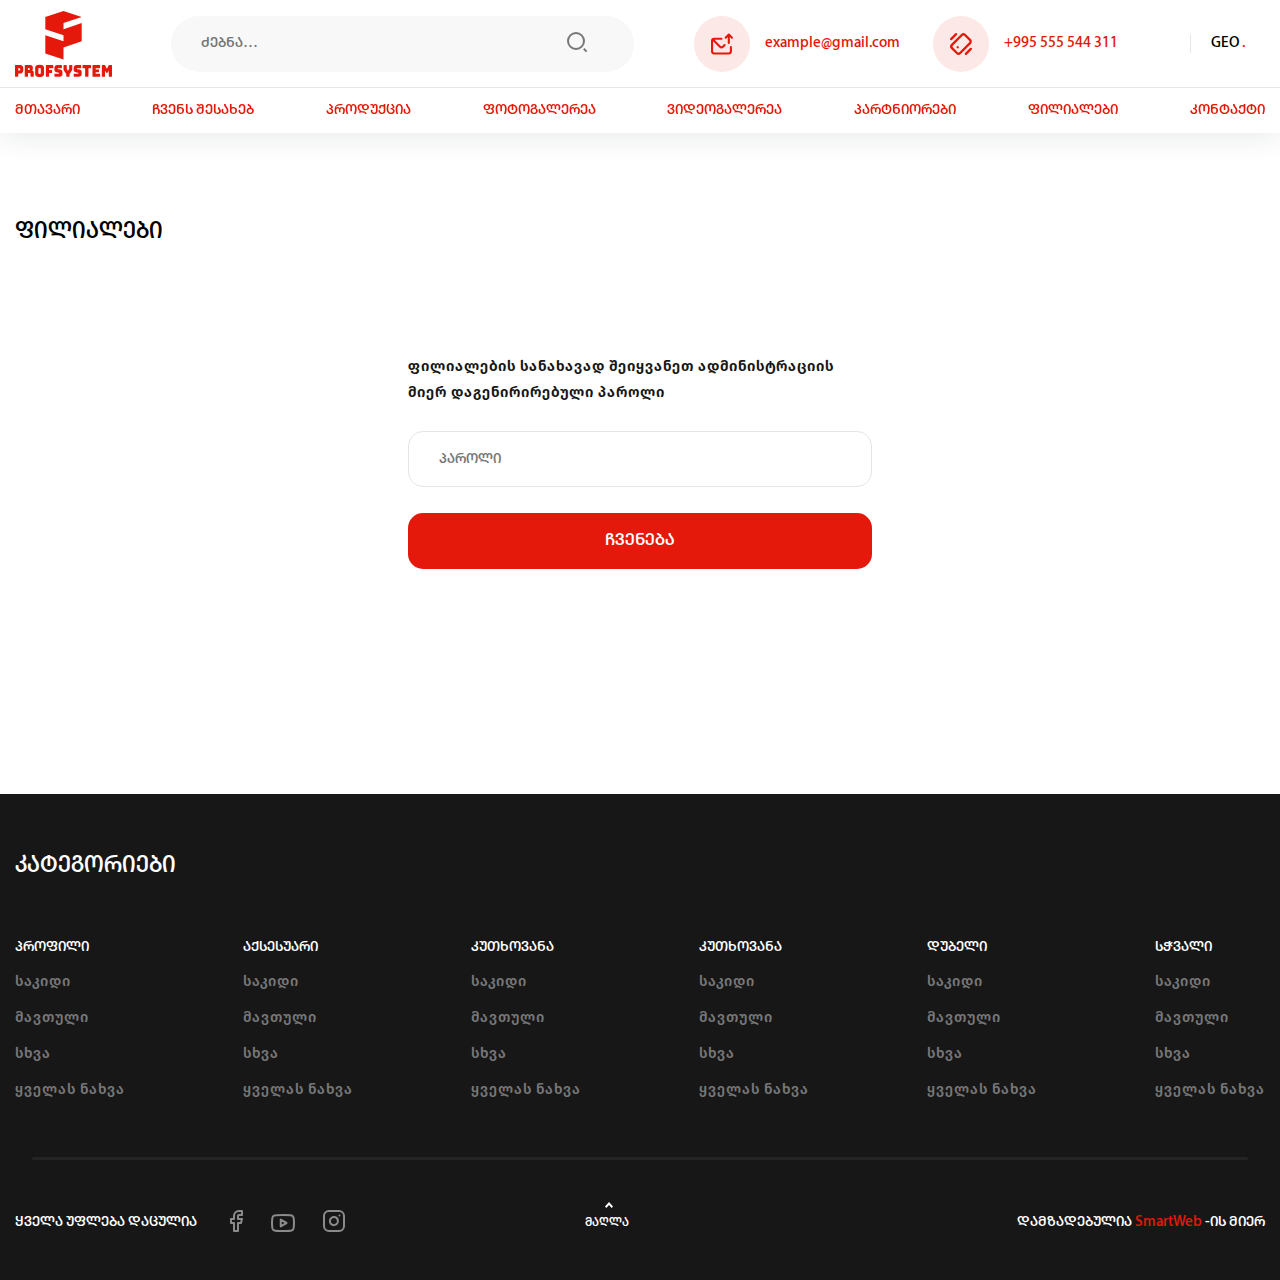
<file: branch.html>
<!DOCTYPE html>
<html lang="en">
<head>
    <meta charset="UTF-8">
    <meta http-equiv="X-UA-Compatible" content="IE=edge">
    <meta name="viewport" content="width=device-width, initial-scale=1.0">
    
    <link rel="stylesheet" href="assets/css/style.css">
    
    <title>Document</title>
</head>
<body>
    <header class="header" id="header" >
        <div class="header__head container">
            <div class="header__burger" id="burger">
                <span></span>
                <span></span>
                <span></span>
            </div>
            <a href="index.html" class="header__logo">
                <img src="assets/img/icons/main-logo.svg" alt="logo">
            </a>
            <form action="" class="header__search">
                <input type="text" name="search" class="search" placeholder="ძებნა…" >
                <button type="submit" id="searchBtn">
                    <svg id="search-2-line" xmlns="http://www.w3.org/2000/svg" width="24" height="24" viewBox="0 0 24 24">
                        <path id="Path_3" data-name="Path 3" d="M0,0H24V24H0Z" fill="none"/>
                        <path id="Path_4" data-name="Path 4" d="M11,2a9,9,0,1,1-9,9A9,9,0,0,1,11,2Zm0,16a7,7,0,1,0-7-7A7,7,0,0,0,11,18Zm8.485.071L22.314,20.9,20.9,22.314l-2.828-2.829,1.414-1.414Z" fill="#777"/>
                    </svg>
                    <i class="fas fa-times"></i>
                </button>
                <button type="submit" class="hide">
                    <img src="assets/img/icons/sm-search.svg" alt="search">
                </button>
            </form>
            <div class="header__info">
                <div class="header__email">
                    <img src="assets/img/icons/mail.svg" alt="email">
                    <p>example@gmail.com</p>
                </div> 
                <div class="header__tel">
                    <img src="assets/img/icons/tel.svg" alt="tel">
                    <p>+995 555 544 311</p>
                </div>
            </div>
            <div class="header__lang">
                <a class="hide">ENG <span>.</span></a>
                <a class="selected">GEO <span>.</span></a>
                <a class="hide">RUS <span>.</span></a>
                <a class="hide">AZB <span>.</span></a>
            </div>

        </div>
        <div class="header__line container"></div>
        <div class="header__category container">
            <ul>
                <li class="cat-down"><a href="index.html">მთავარი</a></li>
                <li class="cat-down"><a href="page-about.html">ჩვენს შესახებ</a></li>
                <li class="cat-down">
                    <a href="page-categories.html" class="product-title">პროდუქცია</a>
                    <div class="category-holder">
                        <ul class="categories">
                            <a class="categories-title" href="">პროფილი</a>
                            <li class="subcategories"><a href="">ჭერის პროფილი</a></li>
                            <li class="subcategories"><a href="">ტიხრის პროფილი</a></li>
                            <li class="subcategories"><a href="">კარის პროფილი</a></li>
                            <li class="subcategories"><a href="">ყველას ნახვა</a></li>
                        </ul>
                        <ul class="categories">
                            <a class="categories-title" href="">აქსესუარი</a>
                            <li class="subcategories"><a href="">საკიდი</a></li>
                            <li class="subcategories"><a href="">მავთული</a></li>
                            <li class="subcategories"><a href="">სხვა</a></li>
                            <li class="subcategories"><a href="">ყველას ნახვა</a></li>
                        </ul>
                        <ul class="categories">
                            <a class="categories-title" href="">კუთხოვანა</a>
                            <li class="subcategories"><a href="">ჭერის პროფილი</a></li>
                            <li class="subcategories"><a href="">ტიხრის პროფილი</a></li>
                            <li class="subcategories"><a href="">კარის პროფილი</a></li>
                            <li class="subcategories"><a href="">ყველას ნახვა</a></li>
                        </ul>
                        <ul class="categories">
                            <a class="categories-title" href="">დუბელი</a>
                            <li class="subcategories"><a href="">საკიდი</a></li>
                            <li class="subcategories"><a href="">მავთული</a></li>
                            <li class="subcategories"><a href="">სხვა</a></li>
                            <li class="subcategories"><a href="">ყველას ნახვა</a></li>
                        </ul>
                        <ul class="categories">
                            <a class="categories-title" href="">სჭვალი</a>
                            <li class="subcategories"><a href="">ჭერის პროფილი</a></li>
                            <li class="subcategories"><a href="">ტიხრის პროფილი</a></li>
                            <li class="subcategories"><a href="">კარის პროფილი</a></li>
                            <li class="subcategories"><a href="">ყველას ნახვა</a></li>
                        </ul>
                    </div>
                </li>
                <li class="cat-down"><a href="photo-gallery.html">ფოტოგალერეა</a></li>
                <li class="cat-down"><a href="video-gallery.html">ვიდეოგალერეა</a></li>
                <li class="cat-down"><a href="page-partners.html">პარტნიორები</a></li>
                <li class="cat-down"><a href="branch.html">ფილიალები</a></li>
                <li class="cat-down"><a href="page-contact.html">კონტაქტი</a></li>
            </ul>
            <div class="back">
                <i class="fas fa-chevron-left"></i>
                  
            </div>
            <div class="socials-header">
                <a href=""><svg xmlns="http://www.w3.org/2000/svg" width="13" height="22" viewBox="0 0 13 22"><path d="M18,2H15a5,5,0,0,0-5,5v3H7v4h3v8h4V14h3l1-4H14V7a1,1,0,0,1,1-1h3Z" transform="translate(-6 -1)" fill="none" stroke="#171717" stroke-linecap="round" stroke-linejoin="round" stroke-width="2"/></svg></a>
                <a href=""><svg xmlns="http://www.w3.org/2000/svg" width="24.002" height="17.46" viewBox="0 0 24.002 17.46"><path d="M-1407,202.46c-.069,0-6.9-.005-8.6-.461a2.8,2.8,0,0,1-1.94-1.92,29.074,29.074,0,0,1-.461-5.33,29.128,29.128,0,0,1,.461-5.29,2.784,2.784,0,0,1,1.94-2c1.7-.455,8.531-.46,8.6-.46s6.9,0,8.6.419a2.79,2.79,0,0,1,1.94,2,29.154,29.154,0,0,1,.46,5.33,29.1,29.1,0,0,1-.46,5.25,2.787,2.787,0,0,1-1.94,2C-1400.1,202.455-1406.931,202.46-1407,202.46Zm-2.25-10.98v6.539l5.75-3.27-5.75-3.27Z" transform="translate(1419.001 -186)" fill="none" stroke="#171717" stroke-linecap="round" stroke-linejoin="round" stroke-width="2"/></svg></a>
                <a href=""><svg xmlns="http://www.w3.org/2000/svg" width="22" height="22" viewBox="0 0 22 22"><g transform="translate(0.681 0.681)"><rect width="20" height="20" rx="5" transform="translate(0.319 0.319)" fill="none" stroke="#171717" stroke-linecap="round" stroke-linejoin="round" stroke-width="2"/><path d="M16.068,11.4a4.034,4.034,0,1,1-3.4-3.4A4.034,4.034,0,0,1,16.068,11.4Z" transform="translate(-1.851 -1.58)" fill="none" stroke="#171717" stroke-linecap="round" stroke-linejoin="round" stroke-width="2"/><line x2="0.01" transform="translate(15.73 4.908)" fill="none" stroke="#171717" stroke-linecap="round" stroke-linejoin="round" stroke-width="2"/></g></svg></a>
            </div>
            <div class="mob-lang">
                <a href="">GEO <span>.</span></a>
                <a href="">ENG <span>.</span></a>
            </div>
        </div>

        
    </header>

    <main class="content">
        <section class="branch">
            <div class="container">
                <h2>ფილიალები</h2>
                <form name="form" action="" class="branch__form" id="myForm">
                    <label for="">ფილიალების სანახავად შეიყვანეთ ადმინისტრაციის მიერ დაგენირირებული პაროლი</label>
                    <input name="password" type="password" placeholder="პაროლი" id="psw">
                    <button type="submit">ჩვენება</button>
                </form>
                <div class="branch__wrong">
                    <span>პაროლი არასწორია</span>
                </div>
            </div>
            
        </section>
    </main>
    <form action="" class="search-mob">
        <input type="text" name="search" class="search" placeholder="ძებნა…" >
        <button type="submit">
            <svg id="search-2-line" xmlns="http://www.w3.org/2000/svg" width="24" height="24" viewBox="0 0 24 24">
                <path id="Path_3" data-name="Path 3" d="M0,0H24V24H0Z" fill="none"/>
                <path id="Path_4" data-name="Path 4" d="M11,2a9,9,0,1,1-9,9A9,9,0,0,1,11,2Zm0,16a7,7,0,1,0-7-7A7,7,0,0,0,11,18Zm8.485.071L22.314,20.9,20.9,22.314l-2.828-2.829,1.414-1.414Z" fill="black"/>
            </svg>
        </button>
    </form>
    

    <footer class="footer">
        <div class="footer__category container">
            <h2>კატეგორიები</h2>
            <div class="footer__menu">
                <ul class="menu-foot">
                    <li class="menu-foot__item">
                        <a class="menu-foot__cat">პროფილი <img src="assets/img/icons/plus.svg" alt=""><img src="assets/img/icons/minus.svg" alt=""></a>
                        <ul>
                            <li><a href="">საკიდი</a></li>
                            <li><a href="">მავთული</a></li>
                            <li><a href="">სხვა</a></li>
                            <li><a href="">ყველას ნახვა</a></li>
                        </ul>
                    </li>
                    <li class="menu-foot__item">
                        <a class="menu-foot__cat">აქსესუარი <img src="assets/img/icons/plus.svg" alt=""><img src="assets/img/icons/minus.svg" alt=""></a>
                        <ul>
                            <li><a href="">საკიდი</a></li>
                            <li><a href="">მავთული</a></li>
                            <li><a href="">სხვა</a></li>
                            <li><a href="">ყველას ნახვა</a></li>
                        </ul>
                    </li>
                    <li class="menu-foot__item">
                        <a class="menu-foot__cat">კუთხოვანა <img src="assets/img/icons/plus.svg" alt=""><img src="assets/img/icons/minus.svg" alt=""></a>
                        <ul>
                            <li><a href="">საკიდი</a></li>
                            <li><a href="">მავთული</a></li>
                            <li><a href="">სხვა</a></li>
                            <li><a href="">ყველას ნახვა</a></li>
                        </ul>
                    </li>
                    <li class="menu-foot__item">
                        <a class="menu-foot__cat">კუთხოვანა <img src="assets/img/icons/plus.svg" alt=""><img src="assets/img/icons/minus.svg" alt=""></a>
                        <ul>
                            <li><a href="">საკიდი</a></li>
                            <li><a href="">მავთული</a></li>
                            <li><a href="">სხვა</a></li>
                            <li><a href="">ყველას ნახვა</a></li>
                        </ul>
                    </li>
                    <li class="menu-foot__item">
                        <a class="menu-foot__cat">დუბელი <img src="assets/img/icons/plus.svg" alt=""><img src="assets/img/icons/minus.svg" alt=""></a>
                        <ul>
                            <li><a href="">საკიდი</a></li>
                            <li><a href="">მავთული</a></li>
                            <li><a href="">სხვა</a></li>
                            <li><a href="">ყველას ნახვა</a></li>
                        </ul>
                    </li>
                    <li class="menu-foot__item">
                        <a class="menu-foot__cat">სჭვალი <img src="assets/img/icons/plus.svg" alt=""><img src="assets/img/icons/minus.svg" alt=""></a>
                        <ul>
                            <li><a href="">საკიდი</a></li>
                            <li><a href="">მავთული</a></li>
                            <li><a href="">სხვა</a></li>
                            <li><a href="">ყველას ნახვა</a></li>
                        </ul>
                    </li>
                </ul>
            </div>
        </div>
        <div class="footer__line container">

        </div>
        <div class="footer__middle container">
            <p>ყველა უფლება დაცულია</p>
            <div class="socials">
                <a href=""><img src="assets/img/icons/face.svg" alt=""></a>
                <a href=""><img src="assets/img/icons/yout.svg" alt=""></a>
                <a href=""><img src="assets/img/icons/insta.svg" alt=""></a>
            </div>
            <p id="scrollUp">მაღლა</p>
            <p>დამზადებულია <a href="https://smartweb.ge/">SmartWeb </a> -ის მიერ</p>
        </div>
        <div class="footer__info">
            <div>
                <img src="assets/img/icons/bl-mail.svg" alt="">
                    
                </img>
                <p>example@gmail.com</p>
            </div>
            <div>
                <img src="assets/img/icons/bl-tel.svg" alt="">
                    
                </img>
                <p>+995 555 544 311</p>
            </div>
        </div>
    </footer>
    
   
    <script src="assets/js/script.js"></script>
    <script src="assets/js/formValid.js"></script>

    
</body>
</html>
</file>
<file: assets/css/style.css>
@font-face {
  font-family: "FiraBook";
  src: url("../fonts/FiraGO-Book.ttf") format("truetype");
  font-weight: normal;
  font-style: normal;
}

@font-face {
  font-family: "FiraBold";
  src: url("../fonts/FiraGO-Bold.ttf") format("truetype");
  font-weight: bold;
  font-style: normal;
}

@font-face {
  font-family: "FiraNorm";
  src: url("../fonts/FiraGO-Medium.ttf") format("truetype");
  font-weight: 500;
  font-style: normal;
}

@font-face {
  font-family: "Myr";
  src: url("../fonts/MyriadGEOMtavruliMedium.ttf") format("truetype");
  font-weight: 500;
  font-style: normal;
}

@font-face {
  font-family: "FiraSemi";
  src: url("../fonts/FiraGO-SemiBold.ttf") format("truetype");
  font-weight: 600;
  font-style: normal;
}

* {
  margin: 0;
  padding: 0;
  text-decoration: none;
  border: none;
  outline: none;
  list-style-type: none;
  -webkit-box-sizing: border-box;
  box-sizing: border-box;
  font-style: normal;
  font-weight: normal;
  font-size: 16px;
  border: 0;
  resize: none;
  -webkit-transition: 0.3s;
  transition: 0.3s;
  font-family: "Myr", sans-serif;
}

@media screen and (max-width: 1470px) {
  * {
    font-size: calc(13px + (16 - 13) * ((100vw - 375px) / (1920 - 375)));
  }
}

.html {
  scroll-behavior: smooth;
}

.body {
  max-width: 100%;
  margin: 0 auto;
  position: relative;
}

.container {
  max-width: 1470px;
  margin: auto;
  padding: 0 15px;
}

h2 {
  font-size: calc(18px + (28 - 18) * ((100vw - 375px) / (1920 - 375)));
}

.header {
  width: 100%;
  display: -webkit-box;
  display: -ms-flexbox;
  display: flex;
  -webkit-box-orient: vertical;
  -webkit-box-direction: normal;
      -ms-flex-direction: column;
          flex-direction: column;
  position: fixed;
  top: 0;
  right: 0;
  left: 0;
  background-color: white;
  z-index: 5;
  -webkit-box-shadow: 0px 0px 30px rgba(20, 29, 41, 0.12);
          box-shadow: 0px 0px 30px rgba(20, 29, 41, 0.12);
}

.header__head {
  width: 100%;
  height: 146px;
  display: -webkit-box;
  display: -ms-flexbox;
  display: flex;
  -webkit-box-pack: justify;
      -ms-flex-pack: justify;
          justify-content: space-between;
  -webkit-box-align: center;
      -ms-flex-align: center;
          align-items: center;
  -webkit-transition: width 0.01s;
  transition: width 0.01s;
  background-color: white;
  z-index: 16;
}

@media screen and (max-width: 1470px) {
  .header__head {
    height: 87px;
  }
}

.header__burger {
  display: none;
  -webkit-box-orient: vertical;
  -webkit-box-direction: normal;
      -ms-flex-direction: column;
          flex-direction: column;
  -webkit-box-pack: justify;
      -ms-flex-pack: justify;
          justify-content: space-between;
  -webkit-box-align: center;
      -ms-flex-align: center;
          align-items: center;
  height: 22px;
  cursor: pointer;
  position: relative;
}

@media screen and (max-width: 1024px) {
  .header__burger {
    display: -webkit-box;
    display: -ms-flexbox;
    display: flex;
  }
}

.header__burger span {
  width: 26px;
  height: 4px;
  border-radius: 2px;
  background: #111111;
  -webkit-transform-origin: left center;
  transform-origin: left center;
}

.header__burger.open span:nth-child(1) {
  -webkit-transform: rotate(45deg);
  transform: rotate(45deg);
  top: -3px;
  left: 8px;
}

.header__burger.open span:nth-child(2) {
  width: 0%;
  opacity: 0;
}

.header__burger.open span:nth-child(3) {
  -webkit-transform: rotate(-45deg);
  transform: rotate(-45deg);
  top: 39px;
  left: 8px;
}

.header__logo {
  width: 97px;
  height: 70px;
}

@media screen and (max-width: 1024px) {
  .header__logo {
    width: 76px;
    height: 52px;
  }
}

.header__logo img {
  width: 97px;
  height: 70px;
}

@media screen and (max-width: 1024px) {
  .header__logo img {
    width: 100%;
    height: 100%;
  }
}

.header__search {
  max-width: 463px;
  width: 100%;
  height: 56px;
  border-radius: 28px;
  background: #f8f8f8;
  display: -webkit-box;
  display: -ms-flexbox;
  display: flex;
  -webkit-box-align: center;
      -ms-flex-align: center;
          align-items: center;
  -webkit-box-pack: justify;
      -ms-flex-pack: justify;
          justify-content: space-between;
  padding: 0 30px;
  margin: 0 20px;
  position: relative;
  -webkit-transition: width 0.5s;
  transition: width 0.5s;
}

@media (max-width: 1170px) {
  .header__search {
    max-width: 320px;
  }
}

@media screen and (max-width: 1024px) {
  .header__search {
    max-width: 56px;
    margin: 0;
  }
}

.header__search input {
  background: transparent;
  width: 90%;
}

.header__search button {
  background: transparent;
  width: 56px;
  height: 56px;
}

@media screen and (max-width: 1024px) {
  .header__search button {
    position: absolute;
    top: 0px;
    right: 2px;
  }
}

.header__search button:nth-child(3) {
  position: absolute;
  right: 2px;
}

@media screen and (max-width: 1024px) {
  .header__search button:nth-child(2) svg path:nth-child(2) {
    fill: black;
  }
}

.header__search button:nth-child(2) i {
  display: none;
  font-size: 25px;
}

.header__search button:nth-child(2) i.active {
  display: block;
}

.header__info {
  display: -webkit-box;
  display: -ms-flexbox;
  display: flex;
  -webkit-box-align: center;
      -ms-flex-align: center;
          align-items: center;
}

@media screen and (max-width: 1024px) {
  .header__info {
    display: none;
  }
}

.header__info div {
  display: -webkit-box;
  display: -ms-flexbox;
  display: flex;
  -webkit-box-align: center;
      -ms-flex-align: center;
          align-items: center;
  margin-right: 33px;
}

.header__info div img {
  margin-right: 15px;
}

.header__info div p {
  color: #e4190b;
}

.header__lang {
  border-left: 1px solid #e6e6e6;
  display: -webkit-box;
  display: -ms-flexbox;
  display: flex;
  -webkit-box-align: center;
      -ms-flex-align: center;
          align-items: center;
  padding: 0 20px;
  -webkit-box-orient: vertical;
  -webkit-box-direction: normal;
      -ms-flex-direction: column;
          flex-direction: column;
  -webkit-box-pack: center;
      -ms-flex-pack: center;
          justify-content: center;
  overflow: hidden;
}

@media screen and (max-width: 1024px) {
  .header__lang {
    display: none;
  }
}

.header__lang a {
  margin: 5px 0;
  cursor: pointer;
}

@media screen and (max-width: 1470px) {
  .header__lang a {
    margin: 2px 0;
  }
}

.header__lang a span {
  color: #e4190b;
}

.header__line {
  width: 100%;
  height: 1px;
  background: #e6e6e6;
}

.header__category {
  padding-top: 37px;
  padding-bottom: 37px;
  width: 100%;
  margin: auto;
  -webkit-transition: 0.5s;
  transition: 0.5s;
}

@media screen and (max-width: 1470px) {
  .header__category {
    padding-top: 15px;
    padding-bottom: 15px;
  }
}

@media screen and (max-width: 1024px) {
  .header__category {
    display: -webkit-box;
    display: -ms-flexbox;
    display: flex;
    -webkit-box-pack: justify;
        -ms-flex-pack: justify;
            justify-content: space-between;
    -webkit-box-orient: vertical;
    -webkit-box-direction: normal;
        -ms-flex-direction: column;
            flex-direction: column;
    padding-bottom: 20px;
    position: absolute;
    top: -1050px;
    background-color: white;
    height: calc(100vh - 150px);
    z-index: 15;
  }
  .header__category.active {
    top: 88px;
  }
}

.header__category .back {
  position: absolute;
  top: 45px;
  right: 50px;
  display: none;
}

.header__category .back.active {
  display: block;
}

.header__category .back i {
  font-size: 18px;
}

.header__category ul {
  display: -webkit-box;
  display: -ms-flexbox;
  display: flex;
  -webkit-box-pack: justify;
      -ms-flex-pack: justify;
          justify-content: space-between;
}

@media screen and (max-width: 1024px) {
  .header__category ul {
    -webkit-box-orient: vertical;
    -webkit-box-direction: normal;
        -ms-flex-direction: column;
            flex-direction: column;
  }
}

.header__category ul a {
  width: 100%;
  height: 100%;
  display: block;
  color: #e4190b;
}

@media (max-width: 1120px) {
  .header__category ul a {
    font-size: 14px;
  }
}

@media screen and (max-width: 1024px) {
  .header__category ul a {
    line-height: 30px;
    font-size: 16px;
    height: initial;
  }
}

.mob-lang {
  display: none;
}

@media screen and (max-width: 1024px) {
  .mob-lang {
    display: -webkit-box;
    display: -ms-flexbox;
    display: flex;
    margin: 0 auto;
    margin-bottom: 20px;
  }
  .mob-lang a {
    font-family: "FiraSemi";
    margin: 0 10px;
    color: black;
  }
  .mob-lang a span {
    color: #e4190b;
  }
}

.category-holder {
  display: none;
  -webkit-transition: 2s;
  transition: 2s;
  -webkit-box-orient: vertical;
  -webkit-box-direction: normal;
  -ms-flex-direction: column;
  flex-direction: column;
}

@media screen and (max-width: 1024px) {
  .category-holder {
    display: -webkit-box;
    display: -ms-flexbox;
    display: flex;
    height: 0;
  }
}

.category-holder.active {
  display: -webkit-box;
  display: -ms-flexbox;
  display: flex;
}

.category-holder .categories {
  display: -webkit-box;
  display: -ms-flexbox;
  display: flex;
  -webkit-box-orient: vertical;
  -webkit-box-direction: normal;
      -ms-flex-direction: column;
          flex-direction: column;
  -webkit-transition: opacity 0.5s, -webkit-transform 0.8s;
  transition: opacity 0.5s, -webkit-transform 0.8s;
  transition: transform 0.8s, opacity 0.5s;
  transition: transform 0.8s, opacity 0.5s, -webkit-transform 0.8s;
  -webkit-transform: translate(-150px, 0);
          transform: translate(-150px, 0);
  opacity: 0;
}

@media screen and (max-width: 1024px) {
  .category-holder .categories {
    height: 30px;
  }
}

.category-holder .categories.moveright-one {
  -webkit-transform: translate(0, 0);
          transform: translate(0, 0);
  opacity: 1;
}

.category-holder .categories.moveright-two {
  -webkit-transform: translate(950px, 0);
          transform: translate(950px, 0);
  opacity: 0;
}

.category-holder .categories .subcategories {
  display: none;
  -webkit-transition: opacity 0.5s, -webkit-transform 0.5s;
  transition: opacity 0.5s, -webkit-transform 0.5s;
  transition: transform 0.5s, opacity 0.5s;
  transition: transform 0.5s, opacity 0.5s, -webkit-transform 0.5s;
  -webkit-transform: translateX(-200px);
          transform: translateX(-200px);
  opacity: 0;
}

@media screen and (max-width: 1024px) {
  .category-holder .categories .subcategories {
    display: list-item;
  }
}

.category-holder .categories .subcategories.active.moveright-one {
  -webkit-transform: translate(0, 0);
          transform: translate(0, 0);
  opacity: 1;
}

.cat-down:nth-child(1n) {
  -webkit-transition-delay: 0.05s;
          transition-delay: 0.05s;
}

.categories:nth-child(1n) {
  -webkit-transition-delay: 0.05s;
          transition-delay: 0.05s;
}

.cat-down:nth-child(2n) {
  -webkit-transition-delay: 0.1s;
          transition-delay: 0.1s;
}

.categories:nth-child(2n) {
  -webkit-transition-delay: 0.1s;
          transition-delay: 0.1s;
}

.cat-down:nth-child(3n) {
  -webkit-transition-delay: 0.15s;
          transition-delay: 0.15s;
}

.categories:nth-child(3n) {
  -webkit-transition-delay: 0.15s;
          transition-delay: 0.15s;
}

.cat-down:nth-child(4n) {
  -webkit-transition-delay: 0.2s;
          transition-delay: 0.2s;
}

.categories:nth-child(4n) {
  -webkit-transition-delay: 0.2s;
          transition-delay: 0.2s;
}

.cat-down:nth-child(5n) {
  -webkit-transition-delay: 0.25s;
          transition-delay: 0.25s;
}

.categories:nth-child(5n) {
  -webkit-transition-delay: 0.25s;
          transition-delay: 0.25s;
}

.cat-down:nth-child(6n) {
  -webkit-transition-delay: 0.3s;
          transition-delay: 0.3s;
}

.categories:nth-child(6n) {
  -webkit-transition-delay: 0.3s;
          transition-delay: 0.3s;
}

.cat-down:nth-child(7n) {
  -webkit-transition-delay: 0.35s;
          transition-delay: 0.35s;
}

.categories:nth-child(7n) {
  -webkit-transition-delay: 0.35s;
          transition-delay: 0.35s;
}

.cat-down:nth-child(8n) {
  -webkit-transition-delay: 0.4s;
          transition-delay: 0.4s;
}

.categories:nth-child(8n) {
  -webkit-transition-delay: 0.4s;
          transition-delay: 0.4s;
}

.cat-down:nth-child(9n) {
  -webkit-transition-delay: 0.45s;
          transition-delay: 0.45s;
}

.categories:nth-child(9n) {
  -webkit-transition-delay: 0.45s;
          transition-delay: 0.45s;
}

.cat-down:nth-child(10n) {
  -webkit-transition-delay: 0.5s;
          transition-delay: 0.5s;
}

.categories:nth-child(10n) {
  -webkit-transition-delay: 0.5s;
          transition-delay: 0.5s;
}

@media screen and (max-width: 1024px) {
  .cat-down {
    -webkit-transition: opacity 0.5s, -webkit-transform 0.5s;
    transition: opacity 0.5s, -webkit-transform 0.5s;
    transition: transform 0.5s, opacity 0.5s;
    transition: transform 0.5s, opacity 0.5s, -webkit-transform 0.5s;
    -webkit-transform: translate(-150px, 0);
            transform: translate(-150px, 0);
    opacity: 0;
    width: -webkit-fit-content;
    width: -moz-fit-content;
    width: fit-content;
  }
}

.cat-down .active {
  -webkit-transition: margin-bottom 0.5s, -webkit-transform 0.5s;
  transition: margin-bottom 0.5s, -webkit-transform 0.5s;
  transition: transform 0.5s, margin-bottom 0.5s;
  transition: transform 0.5s, margin-bottom 0.5s, -webkit-transform 0.5s;
}

.moveright-one {
  -webkit-transform: translate(0, 0);
          transform: translate(0, 0);
  opacity: 1;
}

.moveright-two {
  -webkit-transform: translate(950px, 0);
          transform: translate(950px, 0);
  opacity: 0;
}

.moveup {
  -webkit-transform: translateY(-45px);
          transform: translateY(-45px);
  margin-bottom: 30px;
}

.margin-bottom {
  margin-bottom: 30px;
}

.head-slider {
  width: 100%;
  height: calc(100vh - 240px);
}

@media screen and (max-width: 1470px) {
  .head-slider {
    height: calc(100vh - 135px);
  }
}

@media screen and (max-width: 1024px) {
  .head-slider {
    max-height: 656px;
    height: calc(100vh - 153px);
  }
}

.head-slider__container {
  width: 100%;
  height: 100%;
}

.head-slider__slide img {
  width: 100%;
  height: 100%;
  -o-object-fit: cover;
     object-fit: cover;
  -o-object-position: 70%;
     object-position: 70%;
}

.head-slider__button {
  color: white;
  background-color: black;
  width: 56px;
  height: 56px;
  border-radius: 50%;
  opacity: 0.3;
}

@media screen and (max-width: 1024px) {
  .head-slider__button {
    width: 44px;
    height: 44px;
  }
}

.head-slider__button:hover {
  opacity: 1;
  background-color: #e4190b;
}

.head-slider__button::after {
  font-size: 16px;
}

.head-slider__pag span {
  width: 10px;
  height: 10px;
  opacity: 1;
  margin: 0 15px !important;
}

.head-slider .swiper-pagination-bullet-active {
  background: #e4190b !important;
}

.top-product {
  padding: 125px 0;
  background: #f8f8f8;
}

.top-product .container {
  position: relative;
  padding-bottom: 40px;
}

.top-product__name {
  text-align: left;
  color: #171717;
  margin-bottom: 40px;
  width: 295px;
}

.top-product__all {
  position: absolute;
  top: 0;
  right: 10px;
  color: #e4190b;
}

@media screen and (max-width: 1024px) {
  .top-product__all {
    top: initial;
    bottom: 0;
  }
}

.top-product__all::after {
  content: "";
  width: 0px;
  height: 1px;
  position: absolute;
  background-color: #e4190b;
  bottom: -10px;
  right: 0;
  -webkit-transition: width 0.3s;
  transition: width 0.3s;
}

.top-product__all:hover::after {
  width: 50px;
}

.top-product__items {
  display: -ms-grid;
  display: grid;
  -ms-grid-columns: (268px)[auto-fill];
      grid-template-columns: repeat(auto-fill, 268px);
  grid-auto-rows: 329px;
  grid-gap: 25px;
  -webkit-box-pack: center;
      -ms-flex-pack: center;
          justify-content: center;
}

@media screen and (max-width: 1470px) {
  .top-product__items {
    -ms-grid-columns: (202px)[auto-fill];
        grid-template-columns: repeat(auto-fill, 202px);
    grid-auto-rows: 230px;
  }
}

@media screen and (max-width: 1024px) {
  .top-product__items {
    -ms-grid-columns: (162px)[auto-fill];
        grid-template-columns: repeat(auto-fill, 162px);
    grid-auto-rows: 197px;
    grid-gap: 25px;
  }
}

@media (max-width: 380px) {
  .top-product__items {
    grid-gap: 15px;
  }
}

.top-product__item {
  width: 268px;
  height: 329px;
  border-radius: 15px;
  background: #fff;
  margin-bottom: 25px;
  color: inherit;
}

.top-product__item:hover {
  -webkit-box-shadow: 0px 0px 30px rgba(20, 29, 41, 0.12);
          box-shadow: 0px 0px 30px rgba(20, 29, 41, 0.12);
}

@media screen and (max-width: 1470px) {
  .top-product__item {
    width: 202px;
    height: 230px;
  }
}

@media screen and (max-width: 1024px) {
  .top-product__item {
    width: 162px;
    height: 197px;
  }
  .top-product__item:nth-child(n + 7) {
    display: none;
  }
}

.top-product__item img {
  width: 100%;
  height: 60%;
  display: block;
  margin: 0 auto;
  margin-top: 10px;
  border-radius: 15px;
  -o-object-fit: cover;
     object-fit: cover;
}

@media screen and (max-width: 1024px) {
  .top-product__item img {
    width: 158px;
    height: 114px;
    margin-top: 2px;
  }
}

.top-product__info {
  margin: 8px 10px 10px 10px;
  display: -webkit-box;
  display: -ms-flexbox;
  display: flex;
  -webkit-box-orient: vertical;
  -webkit-box-direction: normal;
      -ms-flex-direction: column;
          flex-direction: column;
  -webkit-box-pack: justify;
      -ms-flex-pack: justify;
          justify-content: space-between;
  height: 30%;
}

.top-product__info p {
  font-family: "FireNorm";
  font-size: calc(13px + (18 - 13) * ((100vw - 375px) / (1920 - 375)));
}

.about-us {
  width: 100%;
  height: 500px;
  background: url(../img/main-img.jpg) center center/cover no-repeat;
}

@media screen and (max-width: 1024px) {
  .about-us {
    height: 400px;
  }
}

.about-us .container {
  position: relative;
  width: 100%;
  height: 100%;
}

.about-us .container img {
  position: absolute;
  -o-object-fit: cover;
     object-fit: cover;
}

.about-us .container img:first-child {
  top: 0;
  left: 0;
  width: 219px;
  height: 219px;
}

@media screen and (max-width: 1024px) {
  .about-us .container img:first-child {
    display: none;
  }
}

.about-us .container img:nth-child(2) {
  bottom: 0;
  right: 0;
  width: 341px;
  height: 160px;
}

@media screen and (max-width: 1024px) {
  .about-us .container img:nth-child(2) {
    top: 0;
    right: 0;
  }
}

.about-us__red {
  width: 100%;
  height: 100%;
  background-color: rgba(228, 25, 11, 0.7);
  padding: 60px 0;
}

.about-us__wrapper {
  width: 460px;
  height: 342px;
  background: transparent;
  margin: 0 auto;
  display: -webkit-box;
  display: -ms-flexbox;
  display: flex;
  -webkit-box-orient: vertical;
  -webkit-box-direction: normal;
      -ms-flex-direction: column;
          flex-direction: column;
  -webkit-box-align: center;
      -ms-flex-align: center;
          align-items: center;
  -ms-flex-pack: distribute;
      justify-content: space-around;
}

@media screen and (max-width: 1024px) {
  .about-us__wrapper {
    position: absolute;
    right: 0;
    left: 0;
    top: 300px;
    border-radius: 12px;
    background: #f8f8f8;
  }
}

@media screen and (max-width: 500px) {
  .about-us__wrapper {
    width: 334px;
    height: 323px;
  }
}

@media (max-width: 380px) {
  .about-us__wrapper {
    width: 90%;
    height: auto;
    padding: 34px 0 10px 0;
  }
}

.about-us__wrapper img {
  display: none;
  width: 76px;
  height: 76px;
  float: left;
}

@media screen and (max-width: 1024px) {
  .about-us__wrapper img {
    display: block;
  }
}

.about-us__wrapper h3 {
  font-size: 22px;
  color: #fff;
}

@media screen and (max-width: 1024px) {
  .about-us__wrapper h3 {
    color: black;
  }
}

@media screen and (max-width: 500px) {
  .about-us__wrapper h3 {
    font-style: 18px;
  }
}

@media (max-width: 380px) {
  .about-us__wrapper h3 {
    margin-bottom: 30px;
  }
}

.about-us__wrapper p {
  font-family: "FiraBook";
  color: #fff;
  text-align: center;
}

@media screen and (max-width: 1024px) {
  .about-us__wrapper p {
    color: black;
    font-size: 13px;
  }
}

@media screen and (max-width: 500px) {
  .about-us__wrapper p {
    font-style: 13px;
  }
}

@media (max-width: 380px) {
  .about-us__wrapper p {
    margin-bottom: 10px;
  }
}

.about-us__wrapper a {
  width: 169px;
  height: 56px;
  border-radius: 28px;
  background: #e4190b;
  color: #fff;
  display: -webkit-box;
  display: -ms-flexbox;
  display: flex;
  -ms-flex-pack: distribute;
      justify-content: space-around;
  -webkit-box-align: center;
      -ms-flex-align: center;
          align-items: center;
  -webkit-box-shadow: 0px 10px 16px -8px rgba(228, 25, 11, 0.58);
          box-shadow: 0px 10px 16px -8px rgba(228, 25, 11, 0.58);
}

.about-us__img {
  display: none;
  width: 76px !important;
  height: 76px !important;
  float: left !important;
  top: -30px !important;
}

@media screen and (max-width: 1024px) {
  .about-us__img {
    display: block !important;
  }
}

.partners {
  padding: 124px 15px;
}

@media screen and (max-width: 1024px) {
  .partners {
    padding: 35px 15px;
  }
}

.partners__head {
  margin-left: 0;
  margin-bottom: 20px;
}

.partners__head h2 {
  margin-bottom: 6px;
}

@media screen and (max-width: 700px) {
  .partners__head h2 {
    font-size: 18px;
  }
}

.partners__head a {
  font-size: 14px;
  color: #e4190b;
  position: relative;
}

.partners__head a::after {
  content: "";
  width: 0px;
  height: 1px;
  position: absolute;
  background-color: #e4190b;
  bottom: -10px;
  right: 0;
  -webkit-transition: width 0.3s;
  transition: width 0.3s;
}

.partners__head a:hover::after {
  width: 50px;
}

.partners__wrapper {
  display: -webkit-box;
  display: -ms-flexbox;
  display: flex;
  -webkit-box-pack: justify;
      -ms-flex-pack: justify;
          justify-content: space-between;
  -webkit-box-align: center;
      -ms-flex-align: center;
          align-items: center;
}

.partners__text {
  width: 35%;
  height: 100%;
  display: -webkit-box;
  display: -ms-flexbox;
  display: flex;
  -webkit-box-align: center;
      -ms-flex-align: center;
          align-items: center;
}

@media screen and (max-width: 1024px) {
  .partners__text {
    display: none;
  }
}

.partners__text p {
  font-family: "FiraBook";
}

.partners__list {
  width: 60%;
  height: 100%;
  display: -ms-grid;
  display: grid;
  -ms-grid-columns: (219px)[auto-fill];
      grid-template-columns: repeat(auto-fill, 219px);
  grid-auto-rows: 80px;
  grid-gap: 10px;
  -webkit-box-pack: center;
      -ms-flex-pack: center;
          justify-content: center;
}

@media screen and (max-width: 1220px) {
  .partners__list {
    -ms-grid-columns: (190px)[auto-fill];
        grid-template-columns: repeat(auto-fill, 190px);
    grid-auto-rows: 70px;
  }
}

@media screen and (max-width: 1024px) {
  .partners__list {
    width: 100%;
    -ms-grid-columns: (158px)[auto-fill];
        grid-template-columns: repeat(auto-fill, 158px);
    grid-auto-rows: 60px;
  }
}

.partners__list a {
  width: 219px;
  height: 80px;
  border-radius: 15px;
}

.partners__list a:hover {
  -webkit-box-shadow: 0px 0px 30px rgba(20, 29, 41, 0.12);
          box-shadow: 0px 0px 30px rgba(20, 29, 41, 0.12);
}

@media screen and (max-width: 1220px) {
  .partners__list a {
    width: 190px;
    height: 70px;
  }
}

@media screen and (max-width: 1024px) {
  .partners__list a:nth-child(n + 5) {
    display: none;
  }
}

@media screen and (max-width: 500px) {
  .partners__list a {
    width: 158px;
    height: 60px;
  }
}

.partners__list a img {
  width: 100%;
  height: 100%;
}

.page-about {
  padding-bottom: 110px;
  padding-top: 80px;
}

.page-about h2 {
  margin-bottom: 60px;
}

.page-about img {
  width: 100%;
  margin-bottom: 60px;
  border-radius: 25px;
  min-height: 220px;
}

.page-about p {
  font-family: "FiraBook";
  line-height: 25px;
  text-align: left;
  width: 60%;
  margin: 0 auto;
}

@media screen and (max-width: 1024px) {
  .page-about p {
    width: 100%;
  }
}

.page-categories {
  background: #f8f8f8;
}

.page-categories .container {
  display: -webkit-box;
  display: -ms-flexbox;
  display: flex;
}

@media screen and (max-width: 1024px) {
  .page-categories .container {
    -webkit-box-orient: vertical;
    -webkit-box-direction: normal;
        -ms-flex-direction: column;
            flex-direction: column;
    -webkit-box-align: center;
        -ms-flex-align: center;
            align-items: center;
  }
}

.menu-category {
  max-width: 341px;
  width: 20%;
  min-width: 245px;
  background-color: white;
  padding-top: 90px;
  padding-left: 50px;
}

@media screen and (max-width: 1470px) {
  .menu-category {
    padding-top: 60px;
    padding-left: 25px;
  }
}

@media screen and (max-width: 1024px) {
  .menu-category {
    margin-top: 90px;
    padding: 9px 20px 9px 20px;
    border-radius: 12px;
    overflow: hidden;
    height: 50px;
    position: absolute;
    z-index: 2;
    -webkit-box-shadow: 0px 0px 30px rgba(20, 29, 41, 0.12);
            box-shadow: 0px 0px 30px rgba(20, 29, 41, 0.12);
  }
}

.menu-category__show {
  display: none;
  width: 100%;
  position: relative;
}

.menu-category__show::after {
  content: "";
  width: 100%;
  height: 1px;
  background: #e5e5e5;
  position: absolute;
  bottom: -12px;
}

.menu-category__show .name {
  font-weight: bold;
}

.menu-category__show .subname {
  font-family: "FiraNorm";
  font-size: 13px;
  color: #e4190b;
}

@media screen and (max-width: 1024px) {
  .menu-category__show {
    display: -webkit-box;
    display: -ms-flexbox;
    display: flex;
    -webkit-box-orient: vertical;
    -webkit-box-direction: normal;
        -ms-flex-direction: column;
            flex-direction: column;
  }
}

.menu {
  display: -webkit-box;
  display: -ms-flexbox;
  display: flex;
  -webkit-box-pack: justify;
      -ms-flex-pack: justify;
          justify-content: space-between;
  -webkit-box-orient: vertical;
  -webkit-box-direction: normal;
      -ms-flex-direction: column;
          flex-direction: column;
}

@media screen and (max-width: 1024px) {
  .menu {
    display: block;
    margin-top: 20px;
  }
}

.menu__cat {
  color: black;
  display: -webkit-box;
  display: -ms-flexbox;
  display: flex;
  line-height: 30px;
  -webkit-box-pack: justify;
      -ms-flex-pack: justify;
          justify-content: space-between;
}

.menu__item {
  display: -webkit-box;
  display: -ms-flexbox;
  display: flex;
  -webkit-box-orient: vertical;
  -webkit-box-direction: normal;
      -ms-flex-direction: column;
          flex-direction: column;
  overflow: hidden;
}

.menu__item ul {
  display: -webkit-box;
  display: -ms-flexbox;
  display: flex;
  -webkit-box-orient: vertical;
  -webkit-box-direction: normal;
      -ms-flex-direction: column;
          flex-direction: column;
  height: 0;
  padding-left: 20px;
  -webkit-transition: height 0.4s;
  transition: height 0.4s;
}

.menu__item ul a {
  font-family: "FiraNorm";
  color: #171717;
  line-height: 30px;
  cursor: pointer;
}

.menu__item ul a:hover {
  color: #e4190b;
}

.arrow-up {
  position: absolute;
  top: 15px;
  right: 20px;
  -webkit-transform: rotate(180deg);
          transform: rotate(180deg);
}

.arrow-up.active {
  -webkit-transform: rotate(0deg);
          transform: rotate(0deg);
}

.arrow-up i {
  font-size: 18px;
}

.items {
  width: 100%;
  padding: 85px 0 0 25px;
}

@media screen and (max-width: 1470px) {
  .items {
    padding-top: 60px;
  }
}

@media screen and (max-width: 1024px) {
  .items {
    padding-left: 0;
    padding-top: 185px;
  }
}

.items__text {
  display: -webkit-box;
  display: -ms-flexbox;
  display: flex;
  -webkit-box-pack: justify;
      -ms-flex-pack: justify;
          justify-content: space-between;
  margin-bottom: 60px;
}

@media screen and (max-width: 700px) {
  .items__text {
    -webkit-box-orient: vertical;
    -webkit-box-direction: normal;
        -ms-flex-direction: column;
            flex-direction: column;
  }
}

.items__text h2 span {
  color: #e4190b;
  font-size: inherit;
}

.items__text p {
  font-family: "FiraNorm";
  font-weight: 500;
  text-align: left;
  color: #171717;
}

@media screen and (max-width: 700px) {
  .items__text p {
    font-size: 13px;
  }
}

.items-content {
  display: -ms-grid;
  display: grid;
  -ms-grid-columns: (524px)[auto-fill];
      grid-template-columns: repeat(auto-fill, 524px);
  grid-auto-rows: 297px;
  grid-gap: 25px;
  -webkit-box-pack: center;
      -ms-flex-pack: center;
          justify-content: center;
}

@media (max-width: 1470px) {
  .items-content {
    -ms-grid-columns: (400px)[auto-fill];
        grid-template-columns: repeat(auto-fill, 400px);
    grid-auto-rows: 251px;
  }
}

@media screen and (max-width: 1220px) {
  .items-content {
    -ms-grid-columns: (334px)[auto-fill];
        grid-template-columns: repeat(auto-fill, 334px);
    grid-auto-rows: 234px;
  }
}

.item {
  padding: 20px;
  border-radius: 15px;
  background: #fff;
  display: -webkit-box;
  display: -ms-flexbox;
  display: flex;
  -webkit-box-orient: vertical;
  -webkit-box-direction: normal;
      -ms-flex-direction: column;
          flex-direction: column;
  -webkit-box-pack: justify;
      -ms-flex-pack: justify;
          justify-content: space-between;
  color: #171717;
}

@media screen and (max-width: 1470px) {
  .item {
    padding: 15px;
  }
}

@media screen and (max-width: 1024px) {
  .item {
    padding: 10px;
  }
}

@media screen and (max-width: 700px) {
  .item:nth-child(n + 4) {
    display: none;
  }
}

.item:hover {
  -webkit-box-shadow: 0px 0px 30px rgba(20, 29, 41, 0.12);
          box-shadow: 0px 0px 30px rgba(20, 29, 41, 0.12);
}

.item__top {
  display: -webkit-box;
  display: -ms-flexbox;
  display: flex;
  -webkit-box-pack: start;
      -ms-flex-pack: start;
          justify-content: flex-start;
}

.item__top img {
  width: 50%;
  border-radius: 15px;
  margin-right: 10px;
}

.item__info {
  display: -webkit-box;
  display: -ms-flexbox;
  display: flex;
  -webkit-box-orient: vertical;
  -webkit-box-direction: normal;
      -ms-flex-direction: column;
          flex-direction: column;
  -ms-flex-pack: distribute;
      justify-content: space-around;
}

.item__info h3 {
  font-size: 18px;
}

@media screen and (max-width: 1220px) {
  .item__info h3 {
    font-size: 13px;
  }
}

.item__code {
  font-family: "FiraNorm";
  color: #777;
}

@media screen and (max-width: 1220px) {
  .item__code {
    font-style: 13px;
  }
}

.item__bottom p {
  font-family: "FiraNorm";
  font-size: 14px;
  line-height: 21px;
  text-align: left;
  color: #171717;
}

.price__new {
  font-family: "FiraBold";
  font-size: calc(16px + (22 - 16) * ((100vw - 375px) / (1920 - 375)));
  color: #e4190b;
}

.price__old {
  font-family: "FiraNorm";
  text-decoration: line-through;
}

@media screen and (max-width: 1220px) {
  .price__old {
    font-size: 13px;
  }
}

.pgn {
  margin-top: 60px;
  margin-bottom: 110px;
}

.pgn ul {
  display: -webkit-box;
  display: -ms-flexbox;
  display: flex;
  -webkit-box-pack: center;
      -ms-flex-pack: center;
          justify-content: center;
}

.pgn ul li {
  width: 56px;
  height: 56px;
  border-radius: 4px;
  background: #fff;
  margin: 5px;
}

@media screen and (max-width: 700px) {
  .pgn ul li {
    width: 47px;
    height: 36px;
  }
}

.pgn ul li a {
  width: 100%;
  height: 100%;
  display: block;
  display: -webkit-box;
  display: -ms-flexbox;
  display: flex;
  -webkit-box-pack: center;
      -ms-flex-pack: center;
          justify-content: center;
  -webkit-box-align: center;
      -ms-flex-align: center;
          align-items: center;
  color: black;
}

.pgn ul li a.active {
  background: #e4190b;
  color: white;
}

.pgn ul li a:hover {
  background-color: #e4190b;
  color: white;
}

.product {
  margin: 60px 0 0 25px;
  width: 73%;
  height: auto;
  border-radius: 15px;
  background: #fff;
  display: -webkit-box;
  display: -ms-flexbox;
  display: flex;
  padding: 25px;
  padding-bottom: 50px;
  margin-bottom: 100px;
  position: relative;
}

@media screen and (max-width: 1024px) {
  .product {
    -webkit-box-orient: vertical;
    -webkit-box-direction: normal;
        -ms-flex-direction: column;
            flex-direction: column;
    margin-left: 0;
    width: 100%;
    margin-top: 155px;
  }
}

@media screen and (max-width: 500px) {
  .product {
    padding: 0;
    padding-bottom: 50px;
    background: transparent;
  }
}

.product__slider {
  width: 54%;
  display: -webkit-box;
  display: -ms-flexbox;
  display: flex;
  -webkit-box-orient: vertical;
  -webkit-box-direction: normal;
      -ms-flex-direction: column;
          flex-direction: column;
  -webkit-box-pack: justify;
      -ms-flex-pack: justify;
          justify-content: space-between;
}

@media screen and (max-width: 1024px) {
  .product__slider {
    width: 100%;
    margin-top: 110px;
    height: 500px;
  }
}

@media screen and (max-width: 700px) {
  .product__slider {
    height: 450px;
  }
}

@media screen and (max-width: 500px) {
  .product__slider {
    height: 300px;
    margin-bottom: 10px;
  }
}

.product__slider .swiper-slide {
  border-radius: 15px;
  border: 1px solid #e5e5e5;
}

.product__slider img {
  -o-object-fit: cover;
     object-fit: cover;
  -o-object-position: center;
     object-position: center;
  border-radius: 15px;
}

.product__info {
  width: 46%;
  padding-left: 25px;
}

@media screen and (max-width: 1024px) {
  .product__info {
    width: 100%;
    padding: 0;
  }
}

.product__info p {
  font-family: "FiraNorm";
  font-size: 14px;
  line-height: 28px;
  text-align: left;
  color: #171717;
}

@media screen and (max-width: 1024px) {
  .product__texthead {
    position: absolute;
    top: 12px;
  }
}

.product__texthead h2 {
  margin-bottom: 10px;
}

@media screen and (max-width: 700px) {
  .product__texthead h2 {
    font-size: 22px;
  }
}

.product__code {
  font-family: "FiraNorm";
  text-align: left;
  color: #777;
  margin-bottom: 15px;
  display: block;
}

.product__price {
  margin-bottom: 30px;
}

.gallery-top {
  height: 80%;
  width: 100%;
}

.gallery-top img {
  width: 100%;
  height: 100%;
}

.gallery-top iframe {
  width: 100%;
  height: 100%;
}

.gallery-thumbs {
  height: 15%;
  -webkit-box-sizing: border-box;
          box-sizing: border-box;
  padding: 10px 0;
}

@media screen and (max-width: 500px) {
  .gallery-thumbs {
    padding: 0;
  }
}

.gallery-thumbs .swiper-slide {
  width: 13% !important;
  height: 100%;
  opacity: 1;
  display: -webkit-box;
  display: -ms-flexbox;
  display: flex;
  -webkit-box-pack: center;
      -ms-flex-pack: center;
          justify-content: center;
  -webkit-box-align: center;
      -ms-flex-align: center;
          align-items: center;
}

.gallery-thumbs .swiper-slide img {
  width: 100%;
  height: 100%;
}

.gallery-thumbs .swiper-slide-video {
  position: fixed;
  right: 0;
}

.gallery-thumbs .swiper-slide-thumb-active {
  border: 1px solid #171717;
  opacity: 1;
}

.gallery-thumbs iframe {
  width: 100%;
  height: 100%;
}

.photo-gallery {
  padding-top: 85px;
}

.photo-gallery h2 {
  margin-bottom: 60px;
}

.photo-gallery__items {
  display: -ms-grid;
  display: grid;
  -ms-grid-columns: (463px)[auto-fill];
      grid-template-columns: repeat(auto-fill, 463px);
  grid-auto-rows: 304px;
  grid-gap: 25px;
  -webkit-box-pack: center;
      -ms-flex-pack: center;
          justify-content: center;
}

@media screen and (max-width: 1470px) {
  .photo-gallery__items {
    -ms-grid-columns: (350px)[auto-fill];
        grid-template-columns: repeat(auto-fill, 350px);
    grid-auto-rows: 250px;
  }
}

@media screen and (max-width: 700px) {
  .photo-gallery__items {
    -ms-grid-columns: (162px)[auto-fill];
        grid-template-columns: repeat(auto-fill, 162px);
    grid-auto-rows: 170px;
    grid-gap: 10px;
  }
}

.photo-gallery__item {
  display: -webkit-box;
  display: -ms-flexbox;
  display: flex;
  -webkit-box-orient: vertical;
  -webkit-box-direction: normal;
      -ms-flex-direction: column;
          flex-direction: column;
  -webkit-box-pack: justify;
      -ms-flex-pack: justify;
          justify-content: space-between;
  position: relative;
  width: 469px;
  height: 304px;
}

@media screen and (max-width: 1470px) {
  .photo-gallery__item {
    width: 350px;
    height: 250px;
  }
}

@media screen and (max-width: 700px) {
  .photo-gallery__item {
    width: 162px;
    height: 170px;
  }
}

.photo-gallery__item img {
  height: 90%;
}

@media screen and (max-width: 700px) {
  .photo-gallery__item img {
    height: 140px;
    left: 56px;
  }
}

.photo-gallery__item h3 {
  font-size: 18px;
  color: black;
}

@media screen and (max-width: 700px) {
  .photo-gallery__item h3 {
    font-size: 13px;
  }
}

.photo-gallery__item iframe {
  display: none;
}

.video-btn {
  position: absolute;
  left: 210px;
  width: 50px;
  height: 50px;
}

@media screen and (max-width: 1470px) {
  .video-btn {
    left: 155px;
  }
}

.contact {
  padding: 85px 0 125px 0;
  background: #f8f8f8;
}

@media screen and (max-width: 1024px) {
  .contact {
    padding-bottom: 40px;
  }
}

.contact h2 {
  margin-bottom: 60px;
}

.contact__wrapper {
  display: -webkit-box;
  display: -ms-flexbox;
  display: flex;
  -webkit-box-orient: vertical;
  -webkit-box-direction: normal;
      -ms-flex-direction: column;
          flex-direction: column;
}

.contact__info {
  display: -webkit-box;
  display: -ms-flexbox;
  display: flex;
  -webkit-box-pack: justify;
      -ms-flex-pack: justify;
          justify-content: space-between;
  -webkit-box-align: start;
      -ms-flex-align: start;
          align-items: flex-start;
  margin-bottom: 60px;
}

@media screen and (max-width: 1024px) {
  .contact__info {
    -ms-flex-wrap: wrap;
        flex-wrap: wrap;
    margin-bottom: 0;
    margin-top: 60px;
  }
}

.contact__item {
  max-width: 255px;
}

@media screen and (max-width: 1024px) {
  .contact__item {
    max-width: inherit;
    width: 42%;
    margin-bottom: 20px;
    display: -webkit-box;
    display: -ms-flexbox;
    display: flex;
    -webkit-box-pack: center;
        -ms-flex-pack: center;
            justify-content: center;
  }
  .contact__item:nth-child(-n + 2) {
    margin-bottom: 40px;
  }
  .contact__item:nth-child(3) {
    -webkit-box-ordinal-group: 2;
        -ms-flex-order: 1;
            order: 1;
  }
}

.contact__item div {
  display: -webkit-box;
  display: -ms-flexbox;
  display: flex;
  -webkit-box-orient: vertical;
  -webkit-box-direction: normal;
      -ms-flex-direction: column;
          flex-direction: column;
  -webkit-box-align: start;
      -ms-flex-align: start;
          align-items: flex-start;
  max-width: 200px;
}

.contact__item img {
  margin-bottom: 25px;
}

@media screen and (max-width: 1470px) {
  .contact__item img {
    width: 32px;
    height: 32px;
  }
}

.contact__item span {
  color: #171717;
  opacity: 0.3;
  margin-bottom: 10px;
}

@media screen and (max-width: 700px) {
  .contact__item span {
    font-size: 13px;
  }
}

.contact__item p {
  font-family: "FiraNorm";
  font-size: 22px;
}

@media screen and (max-width: 1470px) {
  .contact__item p {
    font-size: 20px;
  }
}

@media screen and (max-width: 1024px) {
  .contact__item p {
    font-size: 18px;
  }
}

@media screen and (max-width: 700px) {
  .contact__item p {
    font-size: 16px;
  }
}

.contact__map {
  width: 100%;
  height: 320px;
  border-radius: 15px;
  overflow: hidden;
}

@media screen and (max-width: 1024px) {
  .contact__map {
    -webkit-box-ordinal-group: 0;
        -ms-flex-order: -1;
            order: -1;
    height: 170px;
  }
}

.contact__map iframe {
  width: 100%;
  height: 100%;
}

.branch {
  padding: 85px 0 225px 0;
}

.branch h2 {
  margin-bottom: 110px;
}

.branch form {
  max-width: 464px;
  width: 100%;
  height: 215px;
  display: -webkit-box;
  display: -ms-flexbox;
  display: flex;
  -webkit-box-orient: vertical;
  -webkit-box-direction: normal;
      -ms-flex-direction: column;
          flex-direction: column;
  -webkit-box-pack: justify;
      -ms-flex-pack: justify;
          justify-content: space-between;
  margin: 0 auto;
}

.branch form label {
  font-family: "FiraSemi";
  line-height: 25.6px;
  text-align: left;
  color: #171717;
}

.branch form input {
  width: 100%;
  height: 56px;
  border-radius: 15px;
  background: #fff;
  border: 1px solid #e5e5e5;
  padding-left: 30px;
}

.branch form input::-webkit-input-placeholder {
  /* Edge */
  color: #777;
}

.branch form input:-ms-input-placeholder {
  /* Internet Explorer 10-11 */
  color: #777;
}

.branch form input::-ms-input-placeholder {
  color: #777;
}

.branch form input::placeholder {
  color: #777;
}

.branch form button {
  width: 100%;
  height: 56px;
  border-radius: 15px;
  background: #e4190b;
  font-size: 18px;
  line-height: 28px;
  color: #fff;
}

.branch__wrong {
  max-width: 707px;
  width: 100%;
  height: 110px;
  border-radius: 15px;
  background: rgba(228, 25, 11, 0.1);
  border: 1px solid #e4190b;
  margin: 0 auto;
  margin-top: 70px;
  display: none;
  -webkit-box-pack: center;
      -ms-flex-pack: center;
          justify-content: center;
  -webkit-box-align: center;
      -ms-flex-align: center;
          align-items: center;
}

@media screen and (max-width: 500px) {
  .branch__wrong {
    height: 70px;
  }
}

.branch__wrong.active {
  display: -webkit-box;
  display: -ms-flexbox;
  display: flex;
}

.branch__wrong span {
  font-size: 18px;
  line-height: 28px;
  color: #e4190b;
}

.map {
  margin-top: 240px;
  height: calc(100vh - 240px);
}

@media screen and (max-width: 1470px) {
  .map {
    margin-top: 135px;
  }
}

@media screen and (max-width: 1024px) {
  .map {
    margin-top: 88px;
  }
}

.map > div {
  height: 100%;
}

.markerContent {
  padding: 8px 18px;
}

.markerContent > div {
  display: -webkit-box;
  display: -ms-flexbox;
  display: flex;
  -webkit-box-align: center;
      -ms-flex-align: center;
          align-items: center;
  max-width: 249px;
}

.markerContent__top {
  margin-bottom: 10px;
}

.markerContent svg {
  margin-right: 10px;
}

.page-partners__head {
  width: 100%;
}

.page-partners__wrapper {
  padding: 85px 0 500px 0;
}

@media screen and (max-width: 1024px) {
  .page-partners__wrapper {
    padding-bottom: 115px;
  }
}

.page-partners__wrapper h2 {
  margin-bottom: 60px;
}

.page-partners__items {
  display: -ms-grid;
  display: grid;
  -ms-grid-columns: (219px)[auto-fill];
      grid-template-columns: repeat(auto-fill, 219px);
  grid-auto-rows: 80px;
  grid-gap: 25px;
  -webkit-box-pack: center;
      -ms-flex-pack: center;
          justify-content: center;
}

@media screen and (max-width: 1470px) {
  .page-partners__items {
    -ms-grid-columns: (195px)[auto-fill];
        grid-template-columns: repeat(auto-fill, 195px);
    grid-auto-rows: 78px;
  }
}

@media screen and (max-width: 500px) {
  .page-partners__items {
    -ms-grid-columns: (158px)[auto-fill];
        grid-template-columns: repeat(auto-fill, 158px);
    grid-auto-rows: 60px;
  }
}

.page-partners__item {
  width: 219px;
  height: 80px;
  border-radius: 15px;
}

.page-partners__item:hover {
  -webkit-box-shadow: 0px 0px 30px rgba(20, 29, 41, 0.12);
          box-shadow: 0px 0px 30px rgba(20, 29, 41, 0.12);
}

@media screen and (max-width: 1470px) {
  .page-partners__item {
    width: 195px;
    height: 78px;
  }
}

@media screen and (max-width: 1024px) {
  .page-partners__item:nth-child(n + 7) {
    display: none;
  }
}

@media screen and (max-width: 500px) {
  .page-partners__item {
    width: 158px;
    height: 60px;
  }
}

.page-partners__item img {
  width: 100%;
  height: 100%;
}

.popup {
  position: fixed;
  width: 100%;
  height: 100%;
  background-color: rgba(0, 0, 0, 0.8);
  top: 0;
  left: 0;
  z-index: 21;
  display: none;
  -webkit-box-align: center;
      -ms-flex-align: center;
          align-items: center;
  -webkit-box-pack: justify;
      -ms-flex-pack: justify;
          justify-content: space-between;
}

.popup.active {
  display: -webkit-box;
  display: -ms-flexbox;
  display: flex;
}

.popup div {
  width: 65%;
  max-height: 90%;
}

@media screen and (max-width: 500px) {
  .popup div {
    width: 90%;
  }
}

.popup div:nth-child(2) {
  -webkit-box-ordinal-group: 0;
      -ms-flex-order: -1;
          order: -1;
  width: 15%;
  background-color: #e4190b;
  opacity: 0.1;
  height: 40%;
}

@media screen and (max-width: 500px) {
  .popup div:nth-child(2) {
    width: 2%;
    opacity: 1;
    border-radius: 0 10px 10px 0;
  }
}

.popup div:nth-child(3) {
  width: 15%;
  background-color: #e4190b;
  opacity: 0.1;
  height: 40%;
}

@media screen and (max-width: 500px) {
  .popup div:nth-child(3) {
    width: 2%;
    opacity: 1;
    border-radius: 10px 0 0 10px;
  }
}

.popup div img {
  border-radius: 20px;
  height: initial;
}

.popup div h3 {
  -webkit-box-ordinal-group: 0;
      -ms-flex-order: -1;
          order: -1;
  color: white;
  margin-bottom: 20px;
}

.video {
  display: -webkit-box;
  display: -ms-flexbox;
  display: flex;
  -webkit-box-orient: vertical;
  -webkit-box-direction: normal;
      -ms-flex-direction: column;
          flex-direction: column;
  -webkit-box-pack: justify;
      -ms-flex-pack: justify;
          justify-content: space-between;
  width: 80%;
  max-height: 90%;
  height: 100%;
  background: initial;
  opacity: 1;
  margin: 0 auto;
}

@media screen and (max-width: 1024px) {
  .video {
    max-height: 60% !important;
  }
}

@media screen and (max-width: 700px) {
  .video {
    max-height: 30% !important;
  }
}

.video h3 {
  color: white;
  margin-bottom: 20px;
}

.video iframe {
  width: 100%;
  height: 95%;
  border-radius: 20px;
}

.modal-swiper {
  position: fixed;
  top: 0;
  right: 0;
  width: 100%;
  height: 100%;
  display: none;
  -webkit-box-align: center;
      -ms-flex-align: center;
          align-items: center;
  -webkit-box-pack: center;
      -ms-flex-pack: center;
          justify-content: center;
  background-color: rgba(0, 0, 0, 0.4);
  z-index: 100;
}

.modal-swiper.active {
  display: -webkit-box;
  display: -ms-flexbox;
  display: flex;
}

.modal-swiper__container {
  width: 100%;
  height: auto;
}

.modal-swiper__wrapper {
  -webkit-box-align: center;
      -ms-flex-align: center;
          align-items: center;
}

.modal-swiper__slide {
  height: 100% !important;
  width: 60%;
  max-width: 1195px;
}

@media screen and (max-width: 700px) {
  .modal-swiper__slide {
    width: 90%;
  }
}

.modal-swiper__slide.swiper-slide-active {
  width: 65%;
}

@media screen and (max-width: 700px) {
  .modal-swiper__slide.swiper-slide-active {
    width: 90%;
  }
}

.modal-swiper__slide img {
  width: 100%;
  height: 100%;
}

.socials {
  position: absolute;
  left: 230px;
}

@media screen and (max-width: 1024px) {
  .socials {
    display: none;
  }
}

.socials a {
  width: 22px;
  height: 22px;
  margin-right: 25px;
  opacity: 0.5;
}

.socials a:hover {
  opacity: 1;
}

.socials-header {
  position: absolute;
  display: none;
  bottom: 80px;
  left: 50%;
  -webkit-transform: translateX(-50%);
          transform: translateX(-50%);
  -webkit-box-align: center;
      -ms-flex-align: center;
          align-items: center;
}

@media screen and (max-width: 1024px) {
  .socials-header {
    display: -webkit-box;
    display: -ms-flexbox;
    display: flex;
  }
}

.socials-header a {
  margin: 15px;
}

.footer {
  background-color: #171717;
  padding: 60px 0 0 0;
  display: -webkit-box;
  display: -ms-flexbox;
  display: flex;
  -webkit-box-orient: vertical;
  -webkit-box-direction: normal;
      -ms-flex-direction: column;
          flex-direction: column;
}

.footer__category {
  width: 100%;
  margin-bottom: 50px;
}

.footer__category h2 {
  color: #fff;
  margin-bottom: 55px;
}

@media screen and (max-width: 1024px) {
  .footer__category h2 {
    margin-bottom: 40px;
  }
}

.footer__line {
  width: 95%;
  height: 3px;
  border-radius: 1.5px;
  background: #242424;
  margin-bottom: 55px;
}

.footer__middle {
  width: 100%;
  display: -webkit-box;
  display: -ms-flexbox;
  display: flex;
  -webkit-box-pack: justify;
      -ms-flex-pack: justify;
          justify-content: space-between;
  -webkit-box-align: center;
      -ms-flex-align: center;
          align-items: center;
  margin-bottom: 50px;
  -ms-flex-wrap: wrap;
      flex-wrap: wrap;
  position: relative;
}

@media screen and (max-width: 1024px) {
  .footer__middle {
    margin-bottom: 150px;
  }
}

.footer__middle p {
  color: #fff;
  position: relative;
}

@media screen and (max-width: 700px) {
  .footer__middle p {
    font-size: 13px;
  }
}

.footer__middle p:nth-child(3) {
  cursor: pointer;
  font-size: 13px;
}

.footer__middle p:nth-child(3)::before {
  content: url("../img/icons/up.svg");
  position: absolute;
  bottom: 18px;
  left: 20px;
}

@media screen and (max-width: 700px) {
  .footer__middle p:nth-child(4) {
    position: absolute;
    bottom: -55px;
    left: 0;
    right: 0;
    text-align: center;
  }
}

.footer__middle p a {
  color: #e4190b;
}

.footer__info {
  display: none;
  width: 100%;
  border-top: 1px solid #707070;
  padding: 10px 0;
}

@media screen and (max-width: 1024px) {
  .footer__info {
    display: -webkit-box;
    display: -ms-flexbox;
    display: flex;
    position: fixed;
    bottom: 0;
    z-index: 1;
    background-color: black;
  }
}

.footer__info div {
  width: 50%;
  display: -webkit-box;
  display: -ms-flexbox;
  display: flex;
  -webkit-box-pack: center;
      -ms-flex-pack: center;
          justify-content: center;
  -webkit-box-align: center;
      -ms-flex-align: center;
          align-items: center;
}

.footer__info div img {
  margin-right: 5px;
}

.footer__info div p {
  font-size: 13px;
  color: #fff;
}

.menu-foot {
  display: -webkit-box;
  display: -ms-flexbox;
  display: flex;
  -webkit-box-pack: justify;
      -ms-flex-pack: justify;
          justify-content: space-between;
}

@media screen and (max-width: 700px) {
  .menu-foot {
    -webkit-box-orient: vertical;
    -webkit-box-direction: normal;
        -ms-flex-direction: column;
            flex-direction: column;
  }
}

.menu-foot__cat {
  color: #fff;
  display: -webkit-box;
  display: -ms-flexbox;
  display: flex;
  line-height: 30px;
  -webkit-box-pack: justify;
      -ms-flex-pack: justify;
          justify-content: space-between;
}

@media screen and (max-width: 1024px) {
  .menu-foot__cat {
    line-height: 40px;
  }
}

.menu-foot__cat img {
  display: none;
}

@media screen and (max-width: 700px) {
  .menu-foot__cat img:nth-child(1) {
    display: block;
  }
}

.menu-foot__item {
  display: -webkit-box;
  display: -ms-flexbox;
  display: flex;
  -webkit-box-orient: vertical;
  -webkit-box-direction: normal;
      -ms-flex-direction: column;
          flex-direction: column;
}

@media screen and (max-width: 700px) {
  .menu-foot__item {
    overflow: hidden;
  }
}

.menu-foot__item ul {
  display: -webkit-box;
  display: -ms-flexbox;
  display: flex;
  -webkit-box-orient: vertical;
  -webkit-box-direction: normal;
      -ms-flex-direction: column;
          flex-direction: column;
}

@media screen and (max-width: 1024px) {
  .menu-foot__item ul.active {
    height: 125px;
  }
}

@media screen and (max-width: 700px) {
  .menu-foot__item ul {
    height: 0;
    padding-left: 20px;
  }
}

.menu-foot__item ul a {
  font-family: "FiraNorm";
  color: #777;
  line-height: 36px;
  cursor: pointer;
}

@media screen and (max-width: 1024px) {
  .menu-foot__item ul a {
    line-height: 30px;
  }
}

.menu-foot__item ul a:hover {
  color: #e4190b;
}

.content {
  margin-top: 240px;
  width: 100%;
}

@media screen and (max-width: 1470px) {
  .content {
    margin-top: 135px;
  }
}

@media screen and (max-width: 1024px) {
  .content {
    margin-top: 88px;
  }
}

.header-scroll {
  -webkit-box-orient: horizontal;
  -webkit-box-direction: normal;
      -ms-flex-direction: row;
          flex-direction: row;
  margin: auto;
  padding: 0 15px;
}

.hide {
  display: none !important;
}

.show {
  display: block !important;
}

.search-mob {
  position: absolute;
  top: -108px;
  display: -webkit-box;
  display: -ms-flexbox;
  display: flex;
  height: 56px;
  border-radius: 12px;
  background: white;
  -webkit-box-align: center;
      -ms-flex-align: center;
          align-items: center;
  -webkit-box-pack: justify;
      -ms-flex-pack: justify;
          justify-content: space-between;
  padding: 0 10px 0 30px;
  -webkit-transition: top 0.5s;
  transition: top 0.5s;
  left: 10%;
  width: 80%;
}

.search-mob.active {
  display: -webkit-box;
  display: -ms-flexbox;
  display: flex;
  z-index: 2;
  top: 108px;
}

.search-mob input {
  background: transparent;
  width: 90%;
}

.search-mob button {
  background: transparent;
  width: 56px;
  height: 56px;
}

.background {
  display: none;
  width: 100%;
  height: 330px;
}

@media screen and (max-width: 1024px) {
  .background {
    display: block;
    background-color: #f8f8f8;
  }
}
/*# sourceMappingURL=style.css.map */
</file>
